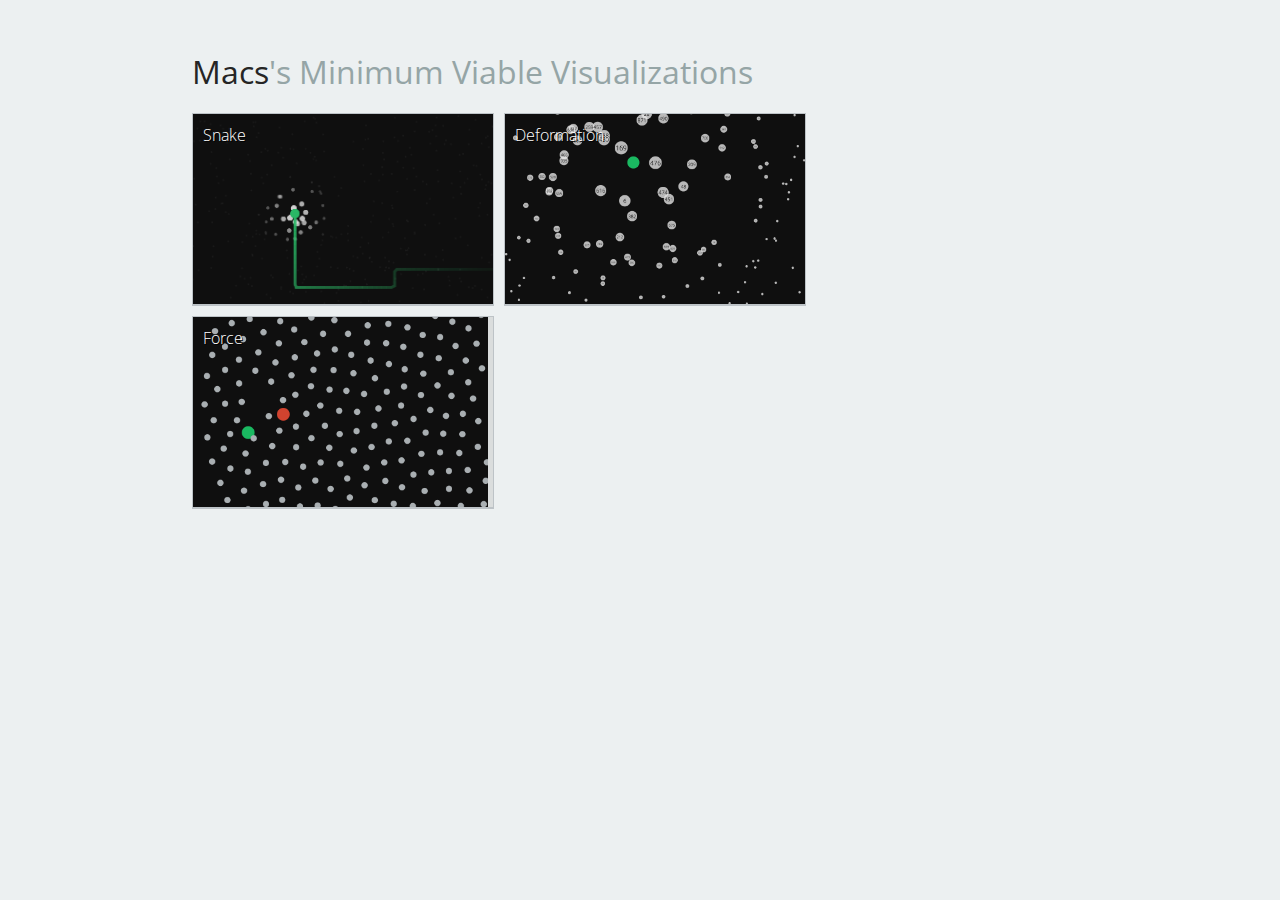
<file: projects/mvv/index.html>
<!DOCTYPE html>
<html>
<head lang="en">
    <meta charset="UTF-8">
    <title>Minimum Viable Visualization</title>

    <!-- FONTS -->
    <link href='http://fonts.googleapis.com/css?family=Open+Sans:400,300,600,700,800' rel='stylesheet' type='text/css'>

    <!-- STYLES -->
    <link rel="stylesheet" href="../../styles/theme.css"/>
</head>
<body>
<div class="content">
    <h1><span class="author">Macs</span>'s Minimum Viable Visualizations</h1>

    <div class="blocks">
        <a href="snakes/index.html" class="block">
            <div class="block-overlay"><p>Snake</p></div>
            <img src="previews/snake_preview.png" alt="snake preview"/>
        </a>
        <a href="deformation/index.html" class="block">
            <div class="block-overlay"><p>Deformation</p></div>
            <img src="previews/deformation.png" alt="deformation preview"/>
        </a>
        <a href="force/index.html" class="block">
            <div class="block-overlay"><p>Force</p></div>
            <img src="previews/force.png" alt="force preview"/>
        </a>
    </div>
</div>
</body>
</html>
</file>
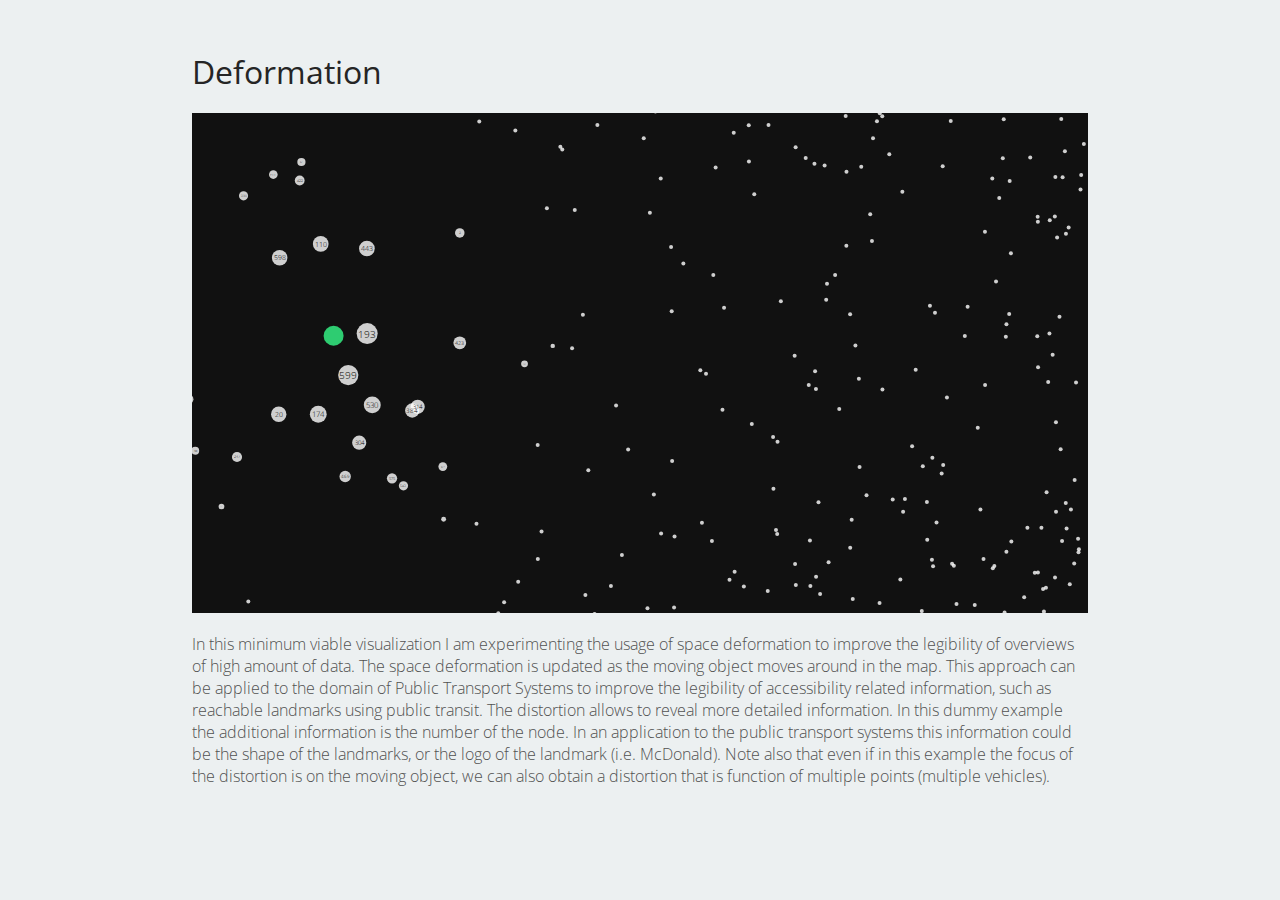
<file: projects/mvv/deformation/index.html>
<!DOCTYPE html>
<html>
<head lang="en">
    <meta charset="UTF-8">
    <title>Deformation</title>

    <!-- FONTS -->
    <link href='http://fonts.googleapis.com/css?family=Open+Sans:400,300,600,700,800' rel='stylesheet' type='text/css'>

    <!-- STYLES -->
    <link rel="stylesheet" href="../../../styles/theme.css"/>
    <link rel="stylesheet" href="../mvv-style.css"/>

    <!-- SCRIPTS -->

    <!-- External Libraries -->
    <script src="external-libraries/d3.js" charset="utf-8"></script>
</head>
<body>
<div class="content">
    <h1><span class="author">Deformation</span></h1>

    <div class="blocks">
        <svg class="vis-block"></svg>
    </div>
    <div class="description">
        <p>
            In this minimum viable visualization I am experimenting the usage of space deformation to improve the legibility
            of overviews of high amount of data. The space deformation is updated as the moving object moves around in the map.
            This approach can be applied to the domain of Public Transport Systems to improve the legibility of accessibility
            related information, such as reachable landmarks using public transit. The distortion allows to reveal more
            detailed information. In this dummy example the additional information is the number of the node. In an application
            to the public transport systems this information could be the shape of the landmarks, or the logo of the landmark
            (i.e. McDonald). Note also that even if in this example the focus of the distortion is on the moving object,
            we can also obtain a distortion that is function of multiple points (multiple vehicles).
        </p>
    </div>
</div>
<script src="deformation.js"></script>
</body>
</html>
</file>
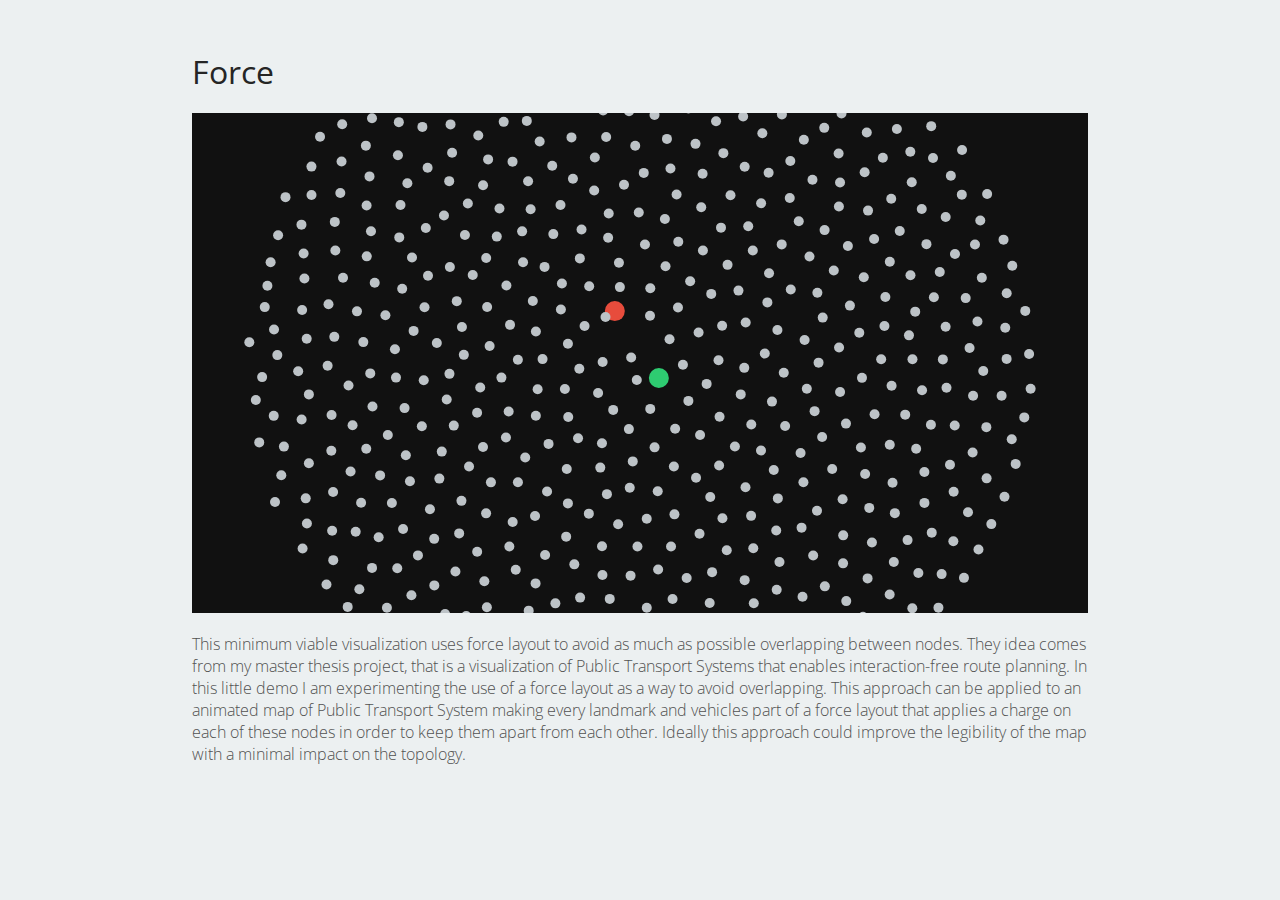
<file: projects/mvv/force/index.html>
<!DOCTYPE html>
<html>
<head lang="en">
    <meta charset="UTF-8">
    <title>Force</title>

    <!-- FONTS -->
    <link href='http://fonts.googleapis.com/css?family=Open+Sans:400,300,600,700,800' rel='stylesheet' type='text/css'>

    <!-- STYLES -->
    <link rel="stylesheet" href="../../../styles/theme.css"/>
    <link rel="stylesheet" href="../mvv-style.css"/>

    <!-- SCRIPTS -->

    <!-- External Libraries -->
    <script src="external-libraries/d3.js" charset="utf-8"></script>
</head>
<body>
<div class="content">
    <h1><span class="author">Force</span></h1>

    <div class="blocks">
        <svg class="vis-block"></svg>
    </div>
    <div class="description">
        <p>
            This minimum viable visualization uses force layout to avoid as much as possible overlapping between nodes.
            They idea comes from my master thesis project, that is a visualization of Public Transport Systems that enables
            interaction-free route planning. In this little demo I am experimenting the use of a force layout as a way to
            avoid overlapping. This approach can be applied to an animated map of Public Transport System making every landmark
            and vehicles part of a force layout that applies a charge on each of these nodes in order to keep them apart from
            each other. Ideally this approach could improve the legibility of the map with a minimal impact on the topology.
        </p>
    </div>
</div>
<script src="force.js"></script>
</body>
</html>
</file>
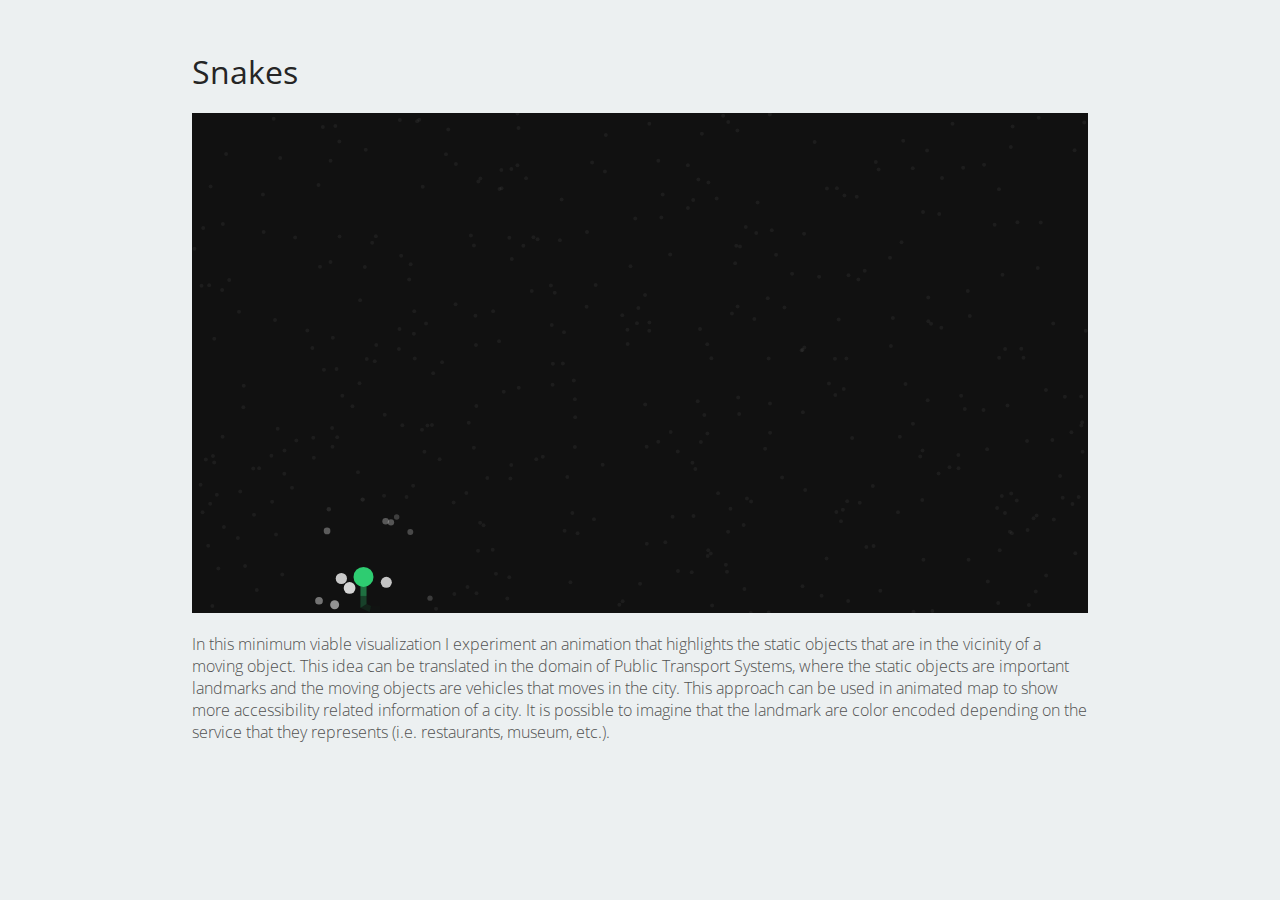
<file: projects/mvv/snakes/index.html>
<!DOCTYPE html>
<html>
<head lang="en">
    <meta charset="UTF-8">
    <title>Snakes</title>

    <!-- FONTS -->
    <link href='http://fonts.googleapis.com/css?family=Open+Sans:400,300,600,700,800' rel='stylesheet' type='text/css'>

    <!-- STYLES -->
    <link rel="stylesheet" href="../../../styles/theme.css"/>
    <link rel="stylesheet" href="../mvv-style.css"/>

    <!-- SCRIPTS -->

    <!-- External Libraries -->
    <script src="external-libraries/d3.js" charset="utf-8"></script>
</head>
<body>
<div class="content">
    <h1><span class="author">Snakes</span></h1>

    <div class="blocks">
        <svg class="vis-block"></svg>
    </div>
    <div class="description">
        <p>In this minimum viable visualization I experiment an animation that highlights the static objects that are
        in the vicinity of a moving object. This idea can be translated in the domain of Public Transport Systems, where
        the static objects are important landmarks and the moving objects are vehicles that moves in the city. This
        approach can be used in animated map to show more accessibility related information of a city. It is possible
        to imagine that the landmark are color encoded depending on the service that they represents (i.e. restaurants,
            museum, etc.).</p>
    </div>
</div>
<script src="snakes.js"></script>
</body>
</html>
</file>
<file: styles/theme.css>
* {
    margin: 0;
    padding: 0;

    font-family: 'Open Sans', sans-serif;
    font-weight: 300;
}

body {
    background-color: #ecf0f1;
}

h1 {
    color: #95a5a6;
    font-weight: 400;
}

a {
    text-decoration: none;
    color: #2c3e50;
}

a:hover {
    text-decoration: underline;
}

#background {
    position: absolute;
    left: 0;
    top: 0;
}

.content {
    position: absolute;
    margin-top: 50px;
    width: 70%;
    margin-left: 15%;
}

.author {
    color: #252525;
    font-weight: 400;
}

.blocks {
    margin-top: 20px;
    display: flex;
    display: -webkit-flex;     /* NEW - Chrome */
    -webkit-justify-content: flex-start;
    -webkit-flex-wrap: wrap;
}

.block {
    width: 300px;
    height: 190px;
    margin-bottom: 10px;
    margin-right: 10px;
    position: relative;
    overflow: hidden;

    background-color: rgba(255,255,255, 0.4);
    border: 1px solid #bdc3c7;
    border-bottom: 2px solid #bdc3c7;
}

.block > .block-overlay {
    font-weight: 400;
    position: absolute;
    width: 100%;
    height: 100%;
    background-color: rgba(0,0,0,0.1);
    top: 0;
    left: 0;
    z-index: 2;
}

.block > .block-overlay:hover {
    background-color: rgba(255,255,255,0.0);
}

.block > img {
    height: 100%;
    position: absolute;
    top: 0;
    left: 0;
    z-index: 1;
}

.block > .block-overlay > p {
    color: #fff;
    padding: 10px;
    text-shadow: 1px 1px rgba(0,0,0,0.98);
}
</file>
<file: projects/mvv/mvv-style.css>
.vis-block {
    flex: 1;
    -webkit-flex: 1;
    height: 500px;
}

.description {
    margin-top: 20px;
    color: #525252;
}
</file>
